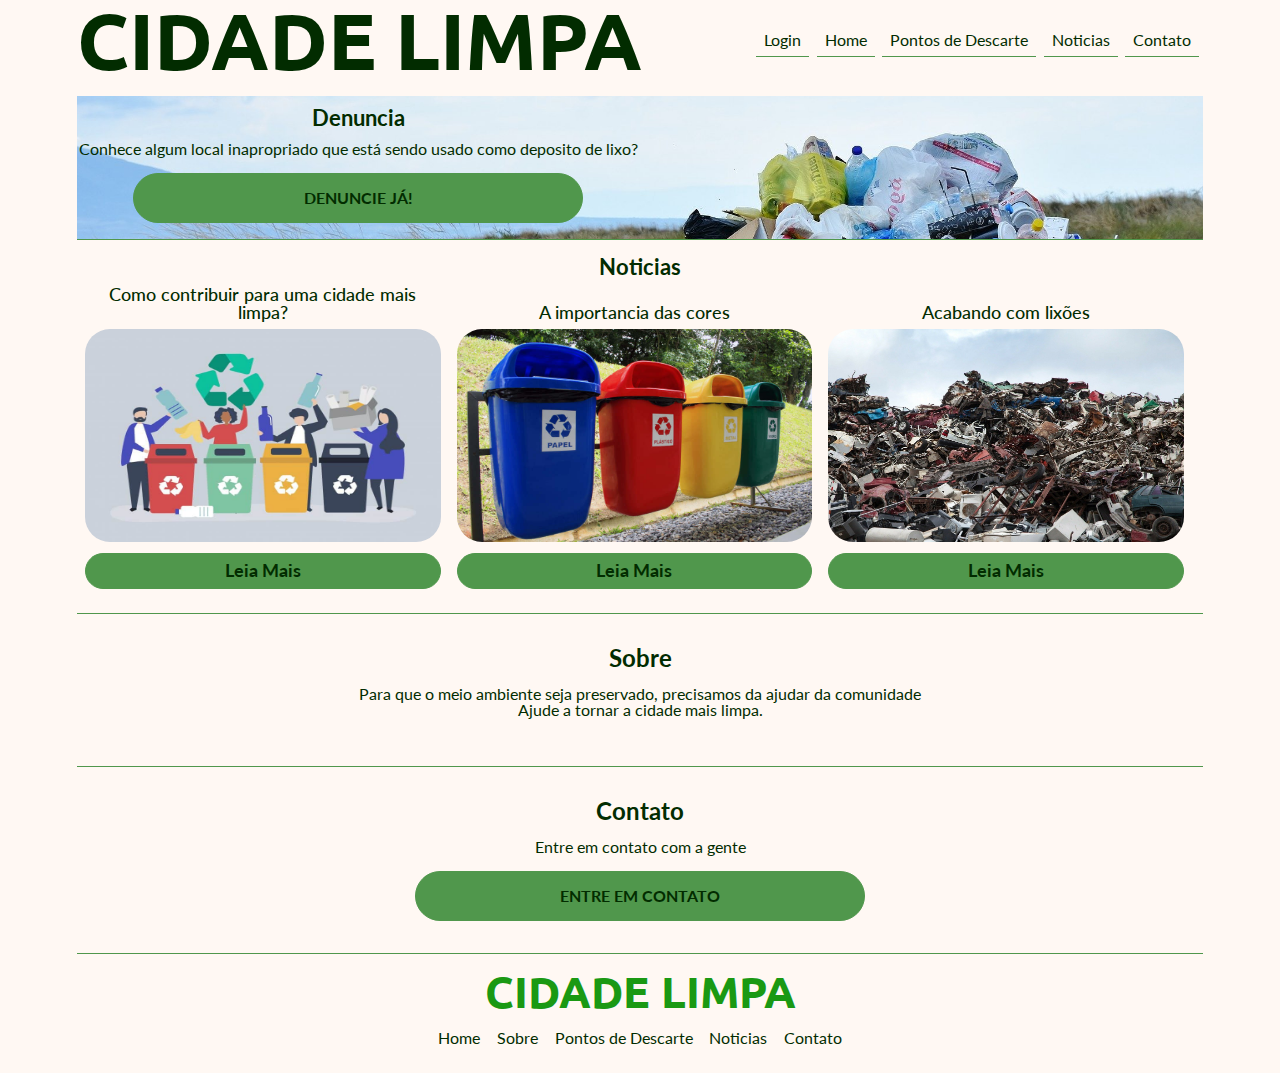
<file: Reuti/index.html>
<!DOCTYPE html>
<html>
<head>
	<meta charset="utf-8">
	<title>Cidade Limpa</title>
	<meta name="viewport" content="width=device-width, initial-scale=1">
	<link rel="preconnect" href="https://fonts.gstatic.com">
	<link href="https://fonts.googleapis.com/css2?family=Lato&family=Ubuntu&display=swap" rel="stylesheet">
	<link rel="stylesheet" type="text/css" href="./css/reset.css">
	<link rel="stylesheet" type="text/css" href="./css/css.css">
	<link rel="stylesheet" type="text/css" href="./css/cabecalho.css">
	<link rel="stylesheet" type="text/css" href="./css/denuncia.css">
	<link rel="stylesheet" type="text/css" href="./css/noticia.css">
	<link rel="stylesheet" type="text/css" href="./css/sobre.css">
	<link rel="stylesheet" type="text/css" href="./css/contato.css">
	<link rel="stylesheet" type="text/css" href="./css/rodape.css">
</head>
<body>

	<header>
		<div class="container">
			<nav class="cabecalho">
				<h1 class="cabecalho__titulo">Cidade Limpa</h1>
				<ul class="cabecalho__menu">
					<li class="menu__item"><a href="login.html">Login</a></li>
					<li class="menu__item"><a href="index.html">Home</a></li>
					<li class="menu__item"><a href="pontos.html">Pontos de Descarte</a></li>
					<li class="menu__item"><a href="#">Noticias</a></li>
					<li class="menu__item"><a href="contato.html">Contato</a></li>
				</ul>
			</nav>
		</div>
	</header>

	<main class="container">

		<section class="denuncia">
			<div class="denuncia__container">
				<h2 class="denuncia__titulo">Denuncia</h2>
				<p class="denuncia__texto">Conhece algum local inapropriado que está sendo usado como deposito de lixo?</p>
				<a href="denuncie.html" class="denuncia__botao botao">Denuncie Já!</a>
			</div>
		</section>

		<section class="noticias">
			<h2 class="noticia__tituloPrincipal">Noticias</h2>
			<div class="noticias__conteiner">
				<div class="noticia">
					<h2 class="noticia__titulo">Como contribuir para uma cidade mais limpa?</h2>
					<img src="img/imagem1.jpg" alt="" class="noticia__imagem">
					<a href="#" class="noticia__link botao">Leia Mais</a>
				</div>

				<div class="noticia">
					<h2 class="noticia__titulo">A importancia das cores</h2>
					<img src="img/imagem2.jpg" alt="" class="noticia__imagem">
					<a href="#" class="noticia__link botao">Leia Mais</a>			
				</div>
				<div class="noticia">
					<h2 class="noticia__titulo">Acabando com lixões</h2>
					<img src="img/imagem3.jpg" alt="" class="noticia__imagem">
					<a href="#" class="noticia__link botao">Leia Mais</a>			
				</div>
			</div>
		</section>


		<section class="sobre">
			
			<h2 class="sobre__titulo">Sobre</h2>
			<p class="sobre__texto">Para que o meio ambiente seja preservado, precisamos da ajudar da comunidade <br> Ajude a  tornar a cidade mais limpa.</p>

		</section>

		<section class="contato">
                <h2 class="contato__titulo">Contato</h2>
                <p class="contato__texto">Entre em contato com a gente</p>
                <a href="contato.html" class="contato__botao botao">Entre em contato</a>
            </section>

	</main>

	<footer class="container rodape">
        <h2 class="rodape__titulo">Cidade Limpa</h2>
        <nav>
			<ul class="rodape__navegacao">
				<li class="rodape__link"><a href="ciber.html">Home</a></li>
				<li class="rodape__link"><a href="#">Sobre</a></li>
				<li class="rodape__link"><a href="pontos.html">Pontos de Descarte</a></li>
				<li class="rodape__link"><a href="#">Noticias</a></li>
				<li class="rodape__link"><a href="contato.html">Contato</a></li>
			</ul>
		</nav>
    </footer>


</body>
</html>
</file>
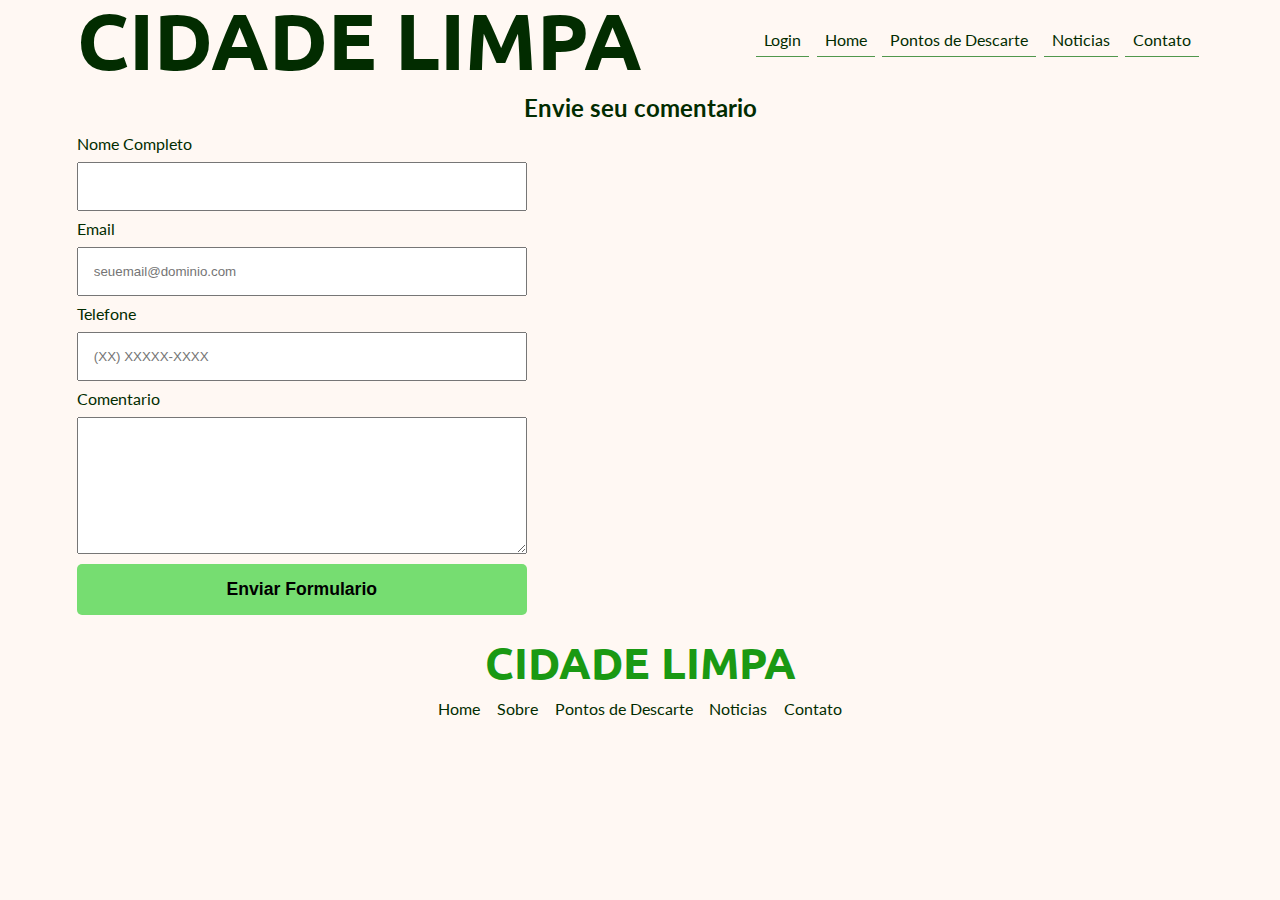
<file: Reuti/contato.html>
<!DOCTYPE html>
<html>
<head>
	<meta charset="utf-8">
	<title>Cidade Limpa</title>
	<meta name="viewport" content="width=device-width, initial-scale=1">
	<link rel="preconnect" href="https://fonts.gstatic.com">
	<link href="https://fonts.googleapis.com/css2?family=Lato&family=Ubuntu&display=swap" rel="stylesheet">
	<link rel="stylesheet" type="text/css" href="./css/reset.css">
	<link rel="stylesheet" type="text/css" href="./css/css.css">
	<link rel="stylesheet" type="text/css" href="./css/cabecalho.css">
	<link rel="stylesheet" type="text/css" href="./css/denuncie.css">
	<link rel="stylesheet" type="text/css" href="./css/noticia.css">
	<link rel="stylesheet" type="text/css" href="./css/sobre.css">
	<link rel="stylesheet" type="text/css" href="./css/contato.css">
	<link rel="stylesheet" type="text/css" href="./css/rodape.css">
</head>
<body>
	<header>
		<div class="container">
			<nav class="cabecalho">
				<h1 class="cabecalho__titulo">Cidade Limpa</h1>
				<ul class="cabecalho__menu">
					<li class="menu__item"><a href="login.html">Login</a></li>
					<li class="menu__item"><a href="index.html">Home</a></li>
					<li class="menu__item"><a href="pontos.html">Pontos de Descarte</a></li>
					<li class="menu__item"><a href="#">Noticias</a></li>
					<li class="menu__item"><a href="contato.html">Contato</a></li>
				</ul>
			</nav>
		</div>
	</header>

	<main class="container">

		<h2 class="contato__titulo tit">Envie seu comentario</h2>
		
		<form>
			<label for="nomecompleto">Nome Completo</label>
			<input type="text" id="nomecompleto" class="estilo-padrao" required="">

			<label for="email">Email</label>
			<input type="email" id="email" class="estilo-padrao" required="" placeholder="seuemail@dominio.com">

			<label for="telefone">Telefone</label>
			<input type="tel" id="telefone"  class="estilo-padrao" required="" placeholder="(XX) XXXXX-XXXX">

			<label>Comentario</label>
			<textarea rows="7" class="estilo-padrao"></textarea>

			<input type="submit" value="Enviar Formulario" class="enviar">

		</form>

	</main>

	<footer class="container rodape">
        <h2 class="rodape__titulo">Cidade Limpa</h2>
        <nav>
			<ul class="rodape__navegacao">
				<li class="rodape__link"><a href="ciber.html">Home</a></li>
				<li class="rodape__link"><a href="#">Sobre</a></li>
				<li class="rodape__link"><a href="pontos.html">Pontos de Descarte</a></li>
				<li class="rodape__link"><a href="#">Noticias</a></li>
				<li class="rodape__link"><a href="contato.html">Contato</a></li>
			</ul>
		</nav>
    </footer>

</body>
</html>
</file>
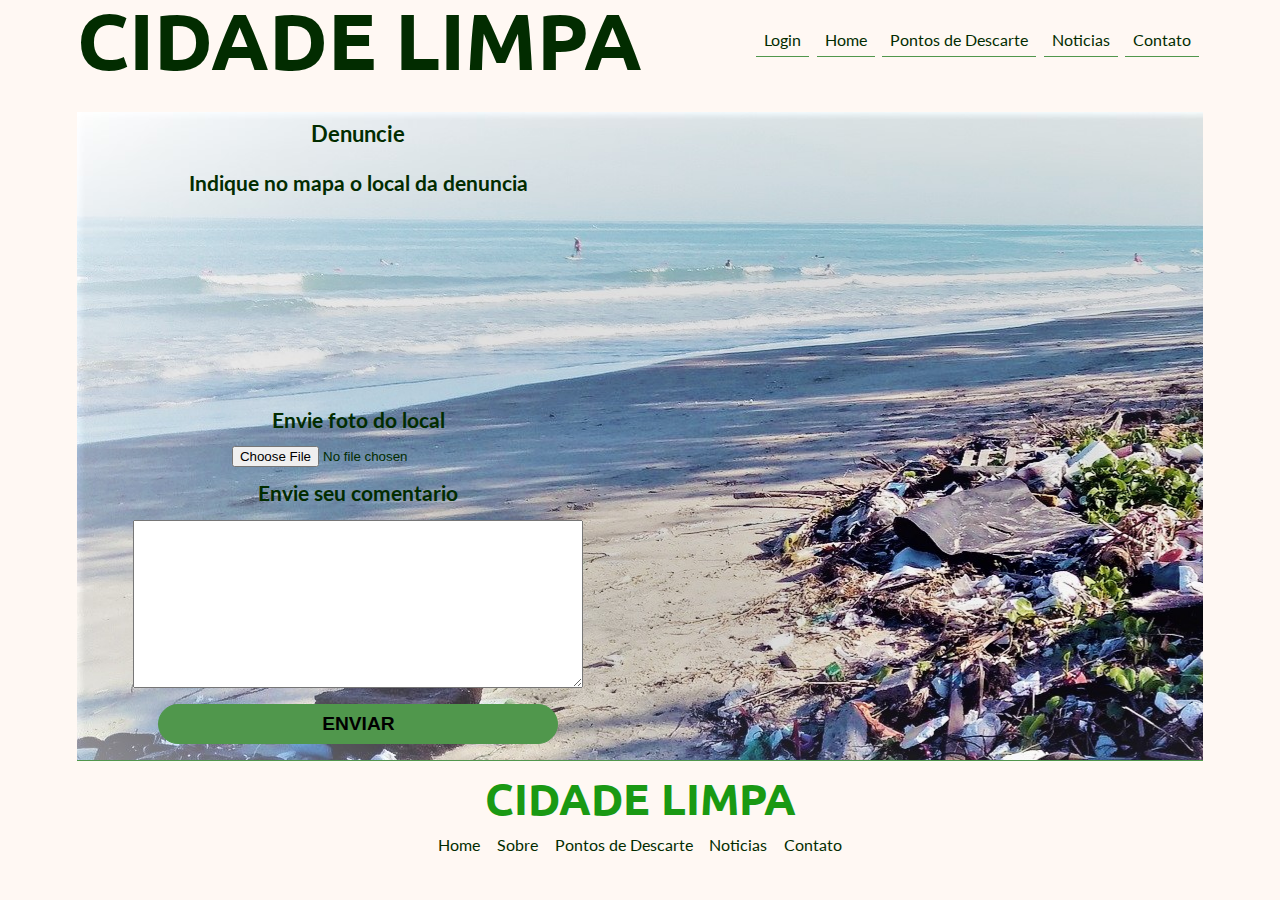
<file: Reuti/denuncie.html>
<!DOCTYPE html>
<html>
<head>
	<meta charset="utf-8">
	<title>Cidade Limpa</title>
	<meta name="viewport" content="width=device-width, initial-scale=1">
	<link rel="preconnect" href="https://fonts.gstatic.com">
	<link href="https://fonts.googleapis.com/css2?family=Lato&family=Ubuntu&display=swap" rel="stylesheet">
	<link rel="stylesheet" type="text/css" href="./css/reset.css">
	<link rel="stylesheet" type="text/css" href="./css/css.css">
	<link rel="stylesheet" type="text/css" href="./css/cabecalho.css">
	<link rel="stylesheet" type="text/css" href="./css/denuncie.css">
	<link rel="stylesheet" type="text/css" href="./css/noticia.css">
	<link rel="stylesheet" type="text/css" href="./css/sobre.css">
	<link rel="stylesheet" type="text/css" href="./css/contato.css">
	<link rel="stylesheet" type="text/css" href="./css/rodape.css">
</head>
<body>

	<header>
		<div class="container">
			<nav class="cabecalho">
				<h1 class="cabecalho__titulo">Cidade Limpa</h1>
				<ul class="cabecalho__menu">
					<li class="menu__item"><a href="login.html">Login</a></li>
					<li class="menu__item"><a href="index.html">Home</a></li>
					<li class="menu__item"><a href="pontos.html">Pontos de Descarte</a></li>
					<li class="menu__item"><a href="#">Noticias</a></li>
					<li class="menu__item"><a href="contato.html">Contato</a></li>
				</ul>
			</nav>
		</div>
	</header>

	<main class="container">
		
		<section class="denuncie">
			<div class="denuncie__container">

				<h2 class="denuncie__titul">Denuncie</h2>

				<h4 class="denuncie__texto">Indique no mapa o local da denuncia</h4>
				<div class="denuncie__mapa">
					<iframe src="https://www.google.com/maps/embed?pb=!1m18!1m12!1m3!1d36798.76117475738!2d-38.47147110565371!3d-3.737175233671023!2m3!1f0!2f0!3f0!3m2!1i1024!2i768!4f13.1!3m3!1m2!1s0x7c747cbd5251ee3%3A0x9ae530134eb808c!2sDe%20Lourdes%2C%20Fortaleza%20-%20CE!5e0!3m2!1spt-BR!2sbr!4v1622334863597!5m2!1spt-BR!2sbr"  width="100%" max-width="450px" height="100%" frameborder="0" style="border:0;" allowfullscreen="" aria-hidden="false" tabindex="0" ></iframe>
				</div>

				<h4 class="denuncie__texto">Envie foto do local</h4>

				<input type="hidden" name="MAX_FILE_SIZE" value="100000000" />

				<input class="envio" type="file" />

				<div class="denuncie__comentario">
					<h4 class="denuncie__texto">Envie seu comentario</h4>
					<textarea rows="7" class="denuncie__caixa" style="margin: 0 auto; height: 168px; width: 100%; max-width: 450px;"></textarea>
				</div>

				<button class="denuncie__botao botao">Enviar</button>
			</div>
		</section>

	</main>

	<footer class="container rodape">
        <h2 class="rodape__titulo">Cidade Limpa</h2>
        <nav>
			<ul class="rodape__navegacao">
				<li class="rodape__link"><a href="ciber.html">Home</a></li>
				<li class="rodape__link"><a href="#">Sobre</a></li>
				<li class="rodape__link"><a href="pontos.html">Pontos de Descarte</a></li>
				<li class="rodape__link"><a href="#">Noticias</a></li>
				<li class="rodape__link"><a href="contato.html">Contato</a></li>
			</ul>
		</nav>
    </footer>

</body>
</html>
</file>
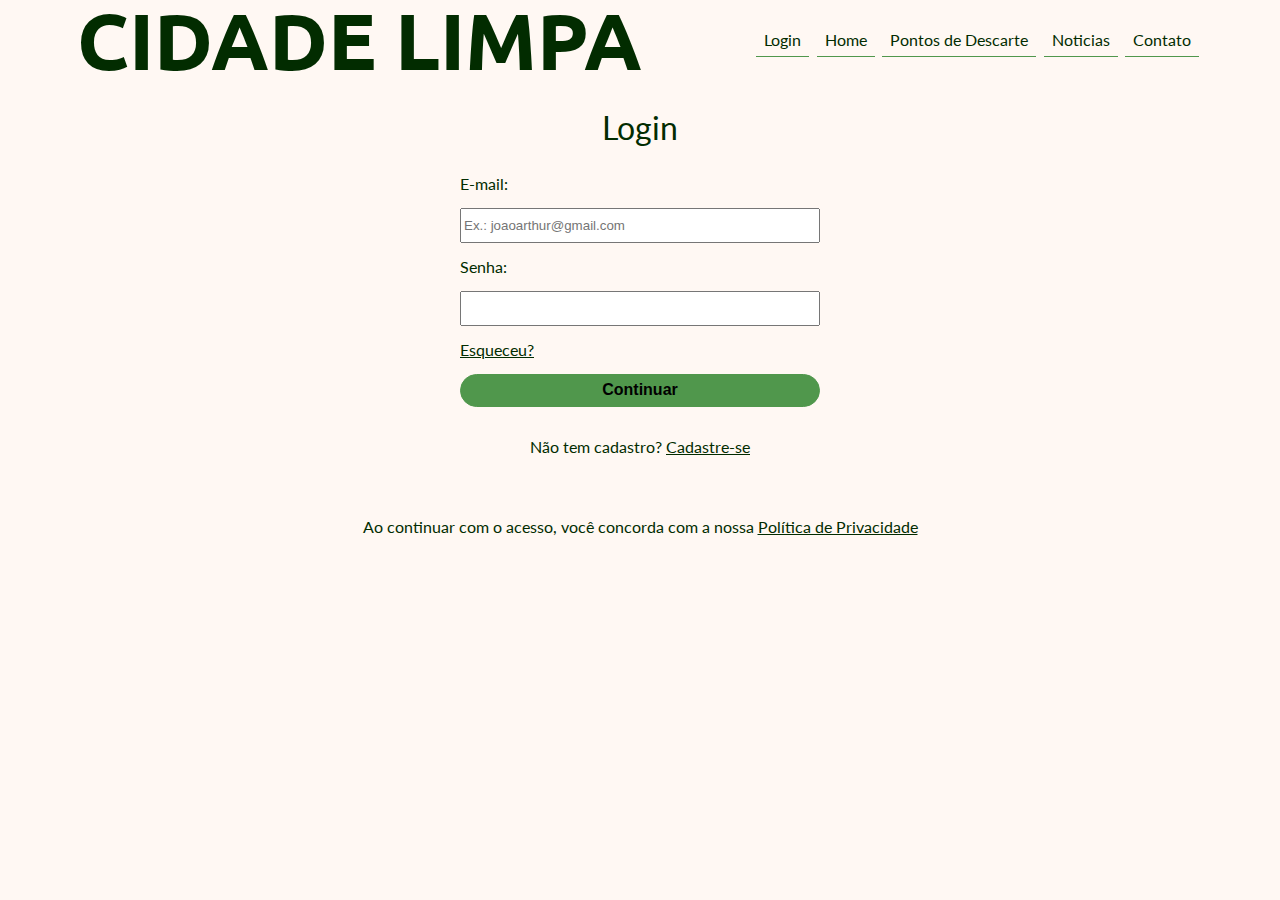
<file: Reuti/login.html>
<!DOCTYPE html>
<html>
<head>
	<meta charset="utf-8">
	<title>Cidade Limpa</title>
	<meta name="viewport" content="width=device-width, initial-scale=1">
	<link rel="preconnect" href="https://fonts.gstatic.com">
	<link href="https://fonts.googleapis.com/css2?family=Lato&family=Ubuntu&display=swap" rel="stylesheet">
	<link rel="stylesheet" type="text/css" href="./css/reset.css">
	<link rel="stylesheet" type="text/css" href="./css/css.css">
	<link rel="stylesheet" type="text/css" href="./css/cabecalho.css">
	<link rel="stylesheet" type="text/css" href="./css/denuncie.css">
	<link rel="stylesheet" type="text/css" href="./css/noticia.css">
	<link rel="stylesheet" type="text/css" href="./css/sobre.css">
	<link rel="stylesheet" type="text/css" href="./css/contato.css">
	<link rel="stylesheet" type="text/css" href="./css/rodape.css">
	<link rel="stylesheet" type="text/css" href="./css/login.css">

</head>
<body>

		<header>
		<div class="container">
			<nav class="cabecalho">
				<h1 class="cabecalho__titulo">Cidade Limpa</h1>
				<ul class="cabecalho__menu">
					<li class="menu__item"><a href="login.html">Login</a></li>
					<li class="menu__item"><a href="index.html">Home</a></li>
					<li class="menu__item"><a href="pontos.html">Pontos de Descarte</a></li>
					<li class="menu__item"><a href="#">Noticias</a></li>
					<li class="menu__item"><a href="contato.html">Contato</a></li>
				</ul>
			</nav>
		</div>
	</header>

	<main class="container">
				
		<section class="login">

				<h3>Login</h3>
				<form class="login__formulario">
					<label class="login__formulario--titulo" for="fname">E-mail:</label><br>
					<input class="login__formulario--caixa" type="text" id="fname" name="fname" placeholder="Ex.: joaoarthur@gmail.com"><br>
					<label class="login__formulario--titulo" for="senha">Senha:</label><br>
					<input class="login__formulario--caixa" type="text" id="senha" name="senha"><br>
					<a href="#">Esqueceu?</a>
					<br>
				 	<input class="login__formulario--botao botao" type="submit" value="Continuar">
				</form> 
				<p>
					Não tem cadastro?
					<a href="#">Cadastre-se</a>
				</p>
				<p>
					Ao continuar com o acesso, você concorda com a nossa <a href="#">Política de Privacidade</a>
				</p>

		</section>

	</main>

<!-- 	<footer class="container rodape">
        <h2 class="rodape__titulo">Reuti</h2>
        <nav>
			<ul class="rodape__navegacao">
				<li class="rodape__link"><a href="ciber.html">Home</a></li>
				<li class="rodape__link"><a href="#">Sobre</a></li>
				<li class="rodape__link"><a href="#">Pontos de Descarte</a></li>
				<li class="rodape__link"><a href="#">Noticias</a></li>
				<li class="rodape__link"><a href="contato.html">Contato</a></li>
			</ul>
		</nav>
    </footer> -->

</body>
</html>
</file>
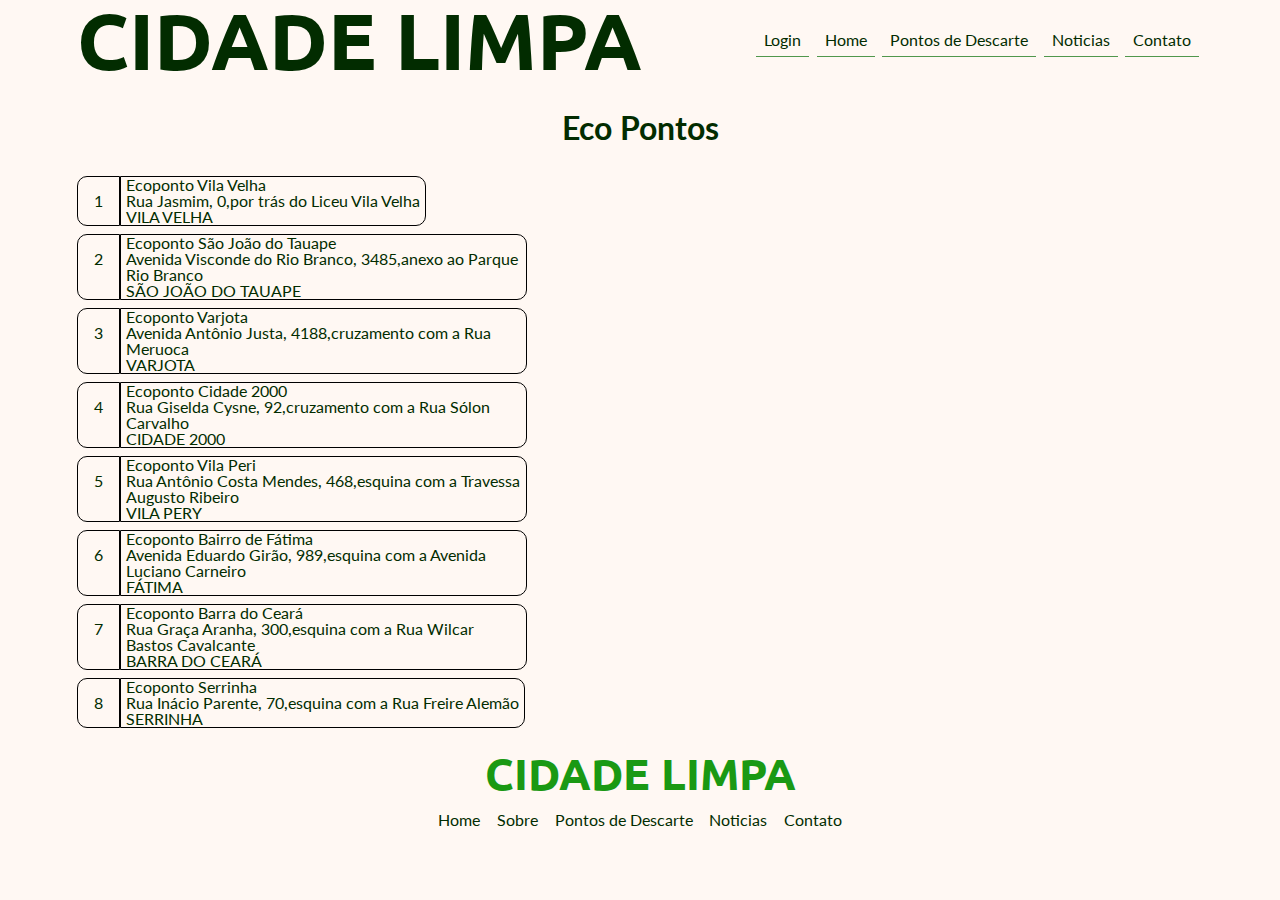
<file: Reuti/pontos.html>
<!DOCTYPE html>
<html>
<head>
	<meta charset="utf-8">
	<title>Cidade Limpa</title>
	<meta name="viewport" content="width=device-width, initial-scale=1">
	<link rel="preconnect" href="https://fonts.gstatic.com">
	<link href="https://fonts.googleapis.com/css2?family=Lato&family=Ubuntu&display=swap" rel="stylesheet">
	<link rel="stylesheet" type="text/css" href="./css/reset.css">
	<link rel="stylesheet" type="text/css" href="./css/css.css">
	<link rel="stylesheet" type="text/css" href="./css/cabecalho.css">
	<link rel="stylesheet" type="text/css" href="./css/denuncie.css">
	<link rel="stylesheet" type="text/css" href="./css/noticia.css">
	<link rel="stylesheet" type="text/css" href="./css/sobre.css">
	<link rel="stylesheet" type="text/css" href="./css/contato.css">
	<link rel="stylesheet" type="text/css" href="./css/rodape.css">
		<link rel="stylesheet" type="text/css" href="./css/pontos.css">
</head>
<body>
	<header>
		<div class="container">
			<nav class="cabecalho">
				<h1 class="cabecalho__titulo">Cidade Limpa</h1>
				<ul class="cabecalho__menu">
					<li class="menu__item"><a href="login.html">Login</a></li>
					<li class="menu__item"><a href="index.html">Home</a></li>
					<li class="menu__item"><a href="pontos.html">Pontos de Descarte</a></li>
					<li class="menu__item"><a href="#">Noticias</a></li>
					<li class="menu__item"><a href="contato.html">Contato</a></li>
				</ul>
			</nav>
		</div>
	</header>

	<main class="container">
		
		<h2 class="pontos__titulo">Eco Pontos</h2>
		<!-- <img class="pontos__imagem" src="ecoponto.jpg"> -->

		<ul>
											<li class="pontos__caixa">
											<div class="pontos__numero">1</div> 
											<address>
											    <strong>Ecoponto Vila Velha</strong>
												<br>
												Rua Jasmim, 0,por trás do Liceu Vila Velha
												<br>
												VILA VELHA
											</address>
										</li>	
										<li class="pontos__caixa">
											<div class="pontos__numero">2</div> 
											<address>
											    <strong>Ecoponto São João do Tauape</strong>
												<br>
												Avenida Visconde do Rio Branco, 3485,anexo ao Parque Rio Branco
												<br>
												SÃO JOÃO DO TAUAPE
											</address>
										</li>
																													<li class="pontos__caixa">
											<div class="pontos__numero">3</div> 
											<address>
											    <strong>Ecoponto Varjota</strong>
												<br>
												Avenida Antônio Justa, 4188,cruzamento com a Rua Meruoca
												<br>
												VARJOTA
											</address>
										</li>
																													<li class="pontos__caixa">
											<div class="pontos__numero">4</div> 
											<address>
											    <strong>Ecoponto Cidade 2000</strong>
												<br>
												Rua Giselda Cysne, 92,cruzamento com a Rua Sólon Carvalho
												<br>
												CIDADE 2000
											</address>
										</li>
																													<li class="pontos__caixa">
											<div class="pontos__numero">5</div> 
											<address>
											    <strong>Ecoponto Vila Peri</strong>
												<br>
												Rua Antônio Costa Mendes, 468,esquina com a Travessa Augusto Ribeiro
												<br>
												VILA PERY	
											</address>
										</li>
																													<li class="pontos__caixa">
											<div class="pontos__numero">6</div> 
											<address>
											    <strong>Ecoponto Bairro de Fátima</strong>
												<br>
												Avenida Eduardo Girão, 989,esquina com a Avenida Luciano Carneiro
												<br>
												FÁTIMA	
											</address>
										</li>
																													<li class="pontos__caixa">
											<div class="pontos__numero">7</div> 
											<address>
											    <strong>Ecoponto Barra do Ceará</strong>
												<br>
												Rua Graça Aranha, 300,esquina com a Rua Wilcar Bastos Cavalcante
												<br>
												BARRA DO CEARÁ	
											</address>
										</li>
																													<li class="pontos__caixa">
											<div class="pontos__numero">8</div> 
											<address>
											    <strong>Ecoponto Serrinha</strong>
												<br>
												Rua Inácio Parente, 70,esquina com a Rua Freire Alemão
												<br>
												SERRINHA	
											</address>
										</li>
										</ul>
	</main>


	<footer class="container rodape">
        <h2 class="rodape__titulo">Cidade Limpa</h2>
        <nav>
			<ul class="rodape__navegacao">
				<li class="rodape__link"><a href="ciber.html">Home</a></li>
				<li class="rodape__link"><a href="#">Sobre</a></li>
				<li class="rodape__link"><a href="pontos.html">Pontos de Descarte</a></li>
				<li class="rodape__link"><a href="#">Noticias</a></li>
				<li class="rodape__link"><a href="contato.html">Contato</a></li>
			</ul>
		</nav>
    </footer>

</body>
</html>
</file>
<file: Reuti/css/css.css>
:root {
	--lato: 'Lato', sans-serif;
	--ubunto:'Ubuntu', sans-serif;
	--verde-escuro: #50974C;
	--verde-um-pouco-mais-escuro: #1A9913;
	--verde-mais-claro: #34B92D;
	--verde-claro: #76DD71;
	--fundo: #FFF8F3;
}


body {
	font-family: var(--lato);
	background: var(--fundo);
	color: #022C00;
}

.container {
	padding-right: 6%;
	padding-left: 6%;
}

.botao {
	display: block;
	max-width: 450px;
	border: 1px solid var(--verde-escuro);
	border-radius: 25px;
	font-weight: bold;
	background: var(--verde-escuro);
	margin: 0 auto;
	transition: 0.5s;
}

@media screen and (min-width:  1024px) {
	.botao:hover{
		transform: scale(1.06);
	}

}
</file>
<file: Reuti/css/cabecalho.css>
.cabecalho {
	display: flex;
	flex-direction: column;
	align-items: center;
}

.cabecalho__titulo {
	font-family: var(--ubunto);
	font-size: 5rem;
	font-weight: bold;
	text-transform: uppercase;
	/* color: var(--verde-um-pouco-mais-escuro); */
}

.cabecalho__menu {
	display: flex;
	flex-direction: column;
	width: 100%;
	text-align: center;
}

.menu__item {
	border-bottom: 1px solid var(--verde-escuro);
}

.menu__item a {
	display: block;
	padding: 0.5rem;
	border-radius: 10px 10px 0 0;
	transition: 0.5s;
}


@media screen and (min-width:  1024px) {

	.cabecalho {
		flex-direction: row;
		justify-content: space-between;
	}

	.cabecalho__menu {
		width: 40%;
		flex-direction: row;
		justify-content: space-around;
	}

	.menu__item a:hover {
		background-color: var(--verde-claro); 
	}

}
</file>
<file: Reuti/css/denuncia.css>
.denuncia{
	text-align: center;
	margin-top: 1rem;
	padding-bottom: 1rem;
	border-bottom: 1px solid var(--verde-escuro);
}

.denuncia__titulo {
	padding: 0.7rem;
	font-weight: bold;
	font-size: 1.4rem;
}

.denuncia__texto {
	font-size: 1rem;
	padding-bottom: 1rem;
}

.denuncia__botao {
    padding: 1rem 2rem;
    text-transform: uppercase;
}


@media screen and (min-width:  1024px) {
	.denuncia__botao:hover{
		opacity: 0.95;
	}

	.denuncia {
		display: flex;
		flex-direction: column;
		background-image: url(../img/denuncia.jpg);
		background-size: cover;
		background-position: 0 10%;
	}

	.denuncia__container {
		width: 50%;
	}
}
</file>
<file: Reuti/css/noticia.css>
.noticias {
	margin-top: 1rem;
	border-bottom: 1px solid var(--verde-escuro);
	padding-bottom: 1rem;
}

.noticia__tituloPrincipal {
	text-align: center;
	font-weight: bold;
	font-size: 1.4rem;

}

.noticia {
	text-align: center;
	padding: 0.5rem;
	font-size: 1.1rem;
	font-weight: 500;
}


.noticia__imagem {
	width: 100%;
	max-width: 450px;
	margin: 0.5rem 0;
	border-radius: 25px;
}

.noticia__link {
	padding: 0.5rem 0;
}

@media screen and (min-width: 1024px){
	.noticias__conteiner {
		display: flex;
		align-items: flex-end;
	}

	.noticia__imagem {
		height: 213px;
	}

	.noticia {
		width: 33%;
	}


}
</file>
<file: Reuti/css/sobre.css>
.sobre {
	border-bottom: 1px solid var(--verde-escuro);
    padding-top: 2rem;
    padding-bottom: 2rem;
}

.sobre {
    text-align: center;
}

.sobre__titulo {
	font-weight: 700;
    font-size: 1.5rem;
}

.sobre__texto {
    font-size: 1rem;
    padding:1rem 0 1rem 0;
}
</file>
<file: Reuti/css/contato.css>
.contato {
    text-align: center;
    padding-top: 2rem;
    padding-bottom: 2rem;
    border-bottom: 1px solid var(--verde-escuro);
}

.contato__titulo {
    font-weight: 700;
    font-size: 1.5rem;
    text-align: center;
}

.contato__texto {
    font-size: 1rem;
    padding:1rem 0 1rem 0;
}

.contato__botao {
    padding: 1rem 2rem;
    text-transform: uppercase;
}

form label, form legend {
    display: block;
    font-size: 1rem;
    margin: 10px 0;
}

fieldset {
    border: none;
}

.estilo-padrao, .enviar{
    display: block;
    padding: 15px;
    width: 100%;
    max-width: 450px;
    margin: 10px 0;
}


.enviar {
    border: none;
    border-radius: 5px;
    background: var(--verde-claro);
    font-size: 1.1rem;
    font-weight: bold;
    transition: 0.5s;
}

.enviar:hover {
    background: var(--verde-escuro);
    cursor: pointer;
    transform: scale(1.1);
}

.tit {
    margin: 1rem 0;
}
</file>
<file: Reuti/css/rodape.css>
.rodape {
	display: flex;
	flex-direction: column;
	align-items: center;
}

.rodape__social {
	display: flex;
	width: 100%;
	justify-content: space-around;
}

.rodape__navegacao {
    color: var(--branco);
    text-align: center;
    line-height: 3
}
.rodape__titulo {
	padding-top: 1rem;
	font-family: var(--ubunto);
	font-size: 2.75rem;
	font-weight: bold;
	text-transform: uppercase;
	color: var(--verde-um-pouco-mais-escuro);
}

.rodape__link {
    display: inline-block;
    margin: 0 .4rem .7rem;
}
</file>
<file: Reuti/css/denuncie.css>
.denuncie{
	text-align: center;
	margin-top: 2rem;
	border-bottom: 1px solid var(--verde-escuro);
	padding-bottom: 1rem;
}

.denuncie__mapa {
	padding: 1rem 0;
	max-width: 550px;
	margin: 0 auto;
}

.denuncie__titul {
	padding: 0.7rem;
	font-weight: bold;
	font-size: 1.4rem;
}

.denuncie__texto {
	padding: 1rem;
	font-size: 1rem;
	font-weight: bold;
}

.denuncie__botao {
	padding: 0.5rem 0;
	font-size: 1.2rem;
	text-transform: uppercase;
	width: 80%;
	max-width: 400px;
	cursor: pointer;
}

.denuncie__comentario {
	display: flex;
	flex-direction: column;
	align-items: center;
	justify-content: center;
	padding-bottom: 1rem;
}

@media screen and (min-width: 1024px) {
	.denuncie__container {
		width: 50%;
	}

	.denuncie {
		background-image: url(../img/denuncie2.jpg);
	}
	.denuncie__texto {
		font-size: 1.3rem;
	}

}
</file>
<file: Reuti/css/login.css>
.login {
	display: flex;
	flex-direction: column;
	align-items: center;
	margin: 0 auto;
	/*border-bottom: 1px solid var(--verde-escuro);*/
	padding: 1rem;
}

.login h3 {
	font-size: 2rem;
	margin: 0 auto;
	margin: 1rem 0;
}

.login__formulario{
	width: 100%;
	max-width: 360px;
}

.login__formulario--titulo {
	display: inline-block;
	margin: 1rem 0;
}

.login__formulario--caixa {
	width: 100%;
	height: 35px;
}

.login__formulario--botao {
	font-size: 1rem;
	display: inline-block;
	width: 100%;
	padding: 0.4rem;
}

.login p {
	text-align: center;
	margin: 1rem 0;
}

.login a {
	display: inline-block;
	padding: 1rem 0;
	cursor: pointer;
	text-decoration: underline;
}
</file>
<file: Reuti/css/pontos.css>
.pontos__titulo {
	font-size: 2rem;
	font-weight: bold;
	text-align: center;
	margin: 2rem 0;
}

.pontos__caixa {
	display: flex;
	margin: .5rem 0;
	width: 100%;
	max-width: 450px;
}

.pontos__numero {
	padding: 1rem;
	border: 1px solid black;
	border-radius: 10px  0  0 10px;
}

address {
	padding: 0 5px;
	border: 1px solid black;
	border-radius: 0 10px 10px 0 ;
}

.pontos__imagem {
	width: 450px;
}
</file>
